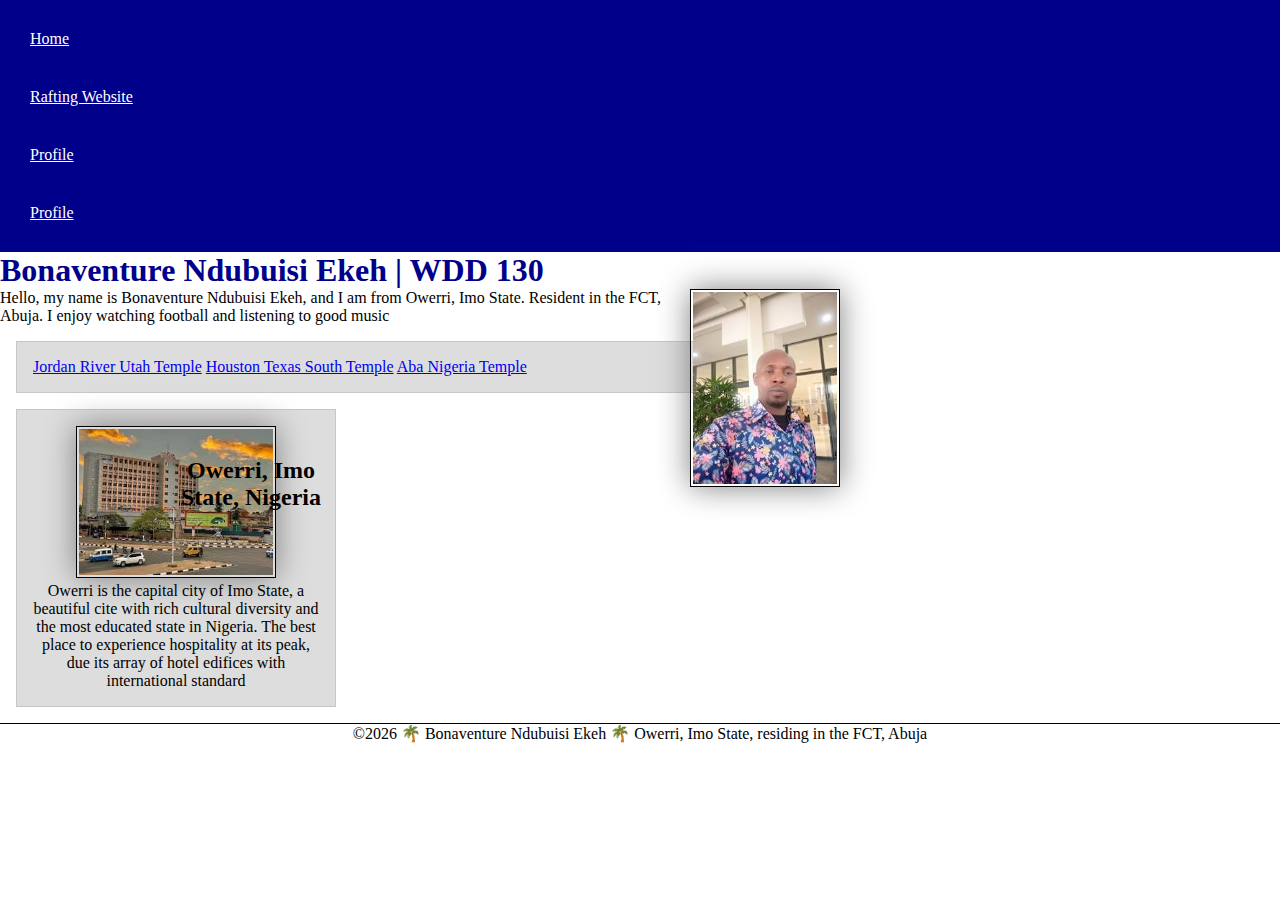
<file: index.html>
<!-- 23 January 2026 -->
<!DOCTYPE html>
<html lang="en">

<head>
    <meta charset="UTF-8">
    <meta name="viewport" content="width=device-width, initial-scale=1.0">
    <title>Bonaventure Ndubuisi Ekeh | WDD 130</title>
    <meta name="description"
      content="This is my github student web page for the academic study of Wed Development - WDD130, for the purpose of learning, and practical applications throughout the course duration.">
    <meta name="author" content="Bonaventure Ndubuisi Ekeh">
    <link rel="stylesheet" href="styles/styles.css">
</head>

<body>
    <header>
        <nav>
            <a href="#">Home</a>
            <a href="wwr/">Rafting Website</a>
            <a href="https://www.linkedin.com/in/bonaventure-ekeh">Profile</a>
            <a href="https://www.facebook.com/ekeh.bonny">Profile</a>
        </nav>
    </header>
    <main>
        <h1>Bonaventure Ndubuisi Ekeh | WDD 130</h1>
        <img src="images/profile.jpg" alt="Hello, my name is Bonaventure Ndubuisi Ekeh" width="200">
        <p>Hello, my name is Bonaventure Ndubuisi Ekeh, and I am from Owerri, Imo State.
            Resident in
            the FCT, Abuja. I enjoy watching football and listening to good music</p>
        <ul class="box">
            <l1><a href="https://www.churchofjesuschrist.org/temples/details/jordan-river-utah-temple"
                  target="_blank">Jordan River Utah Temple</a></l1>
            <l1><a href="https://www.churchofjesuschrist.org/temples/details/houston-texas-south-temple"
                  target="_blank">Houston Texas South Temple</a></l1>
            <l1><a href="https://www.churchofjesuschrist.org/temples/details/aba-nigeria-temple"
                  target="_blank">Aba Nigeria Temple</a></l1>
        </ul>
    </main>
    <aside class="box">
        <h2>Owerri, Imo State, Nigeria</h2>
        <img src="images/owerri-imo-state.jpg" Alt="Owerri Imo state picture">
        <p>Owerri is the capital city of Imo State, a beautiful cite with rich cultural
            diversity
            and the most educated state in Nigeria. The best place to experience hospitality at
            its
            peak, due its array of hotel edifices with international standard</p>
    </aside>
    <footer>
        <p>©2026 🌴 Bonaventure Ndubuisi Ekeh 🌴 Owerri, Imo State, residing in the FCT, Abuja
        </p>
    </footer>
</body>

</html>
</file>
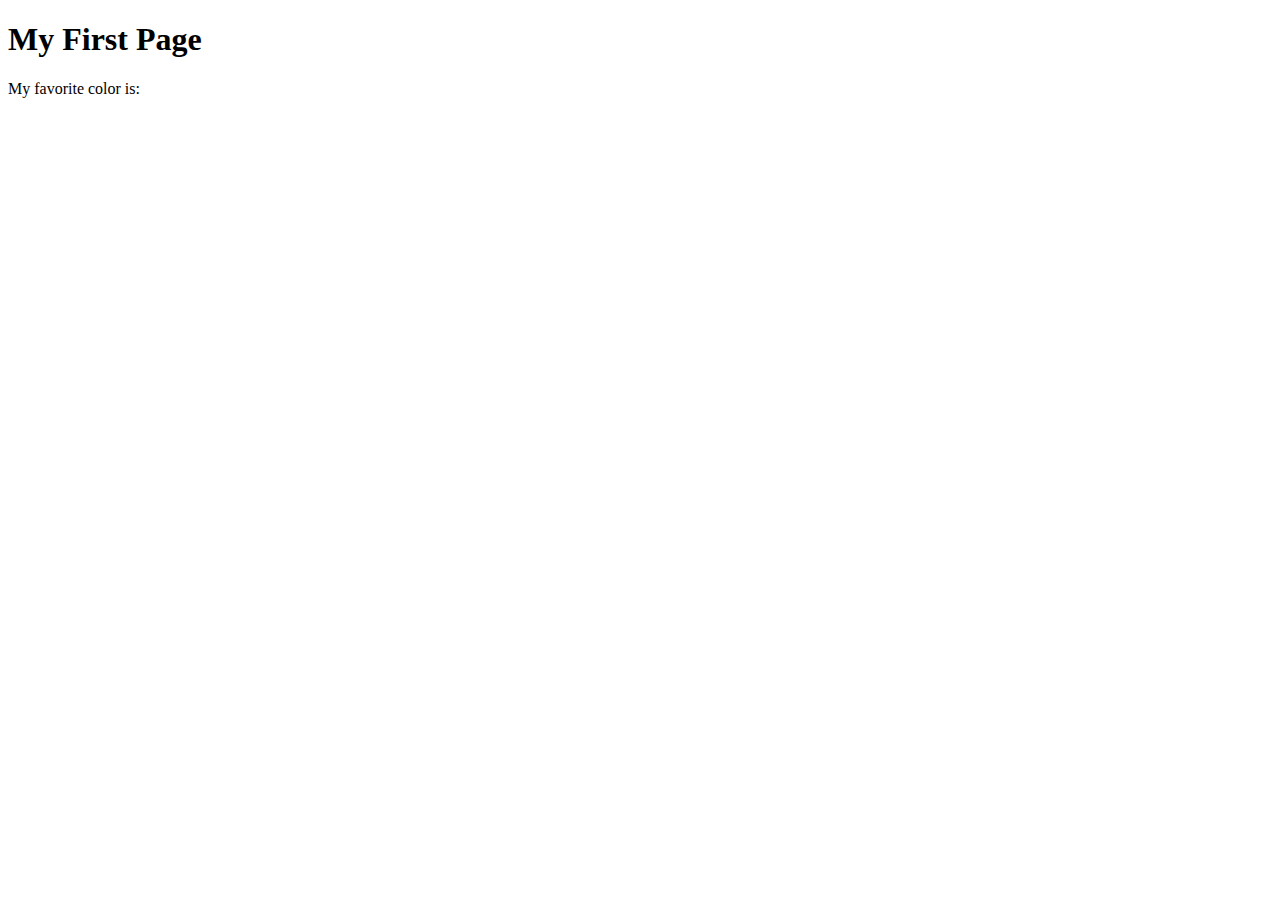
<file: week01/first-page.html>
<!DOCTYPE html>
<html lang="en">
<head>
    <meta charset="UTF-8">
    <meta name="viewport" content="width=device-width, initial-scale=1.0">
    <title>My First Page</title>
</head>
<body>
    <h1>My First Page</h1>
    <p>My favorite color is: </p>
</body>
</html>
</file>
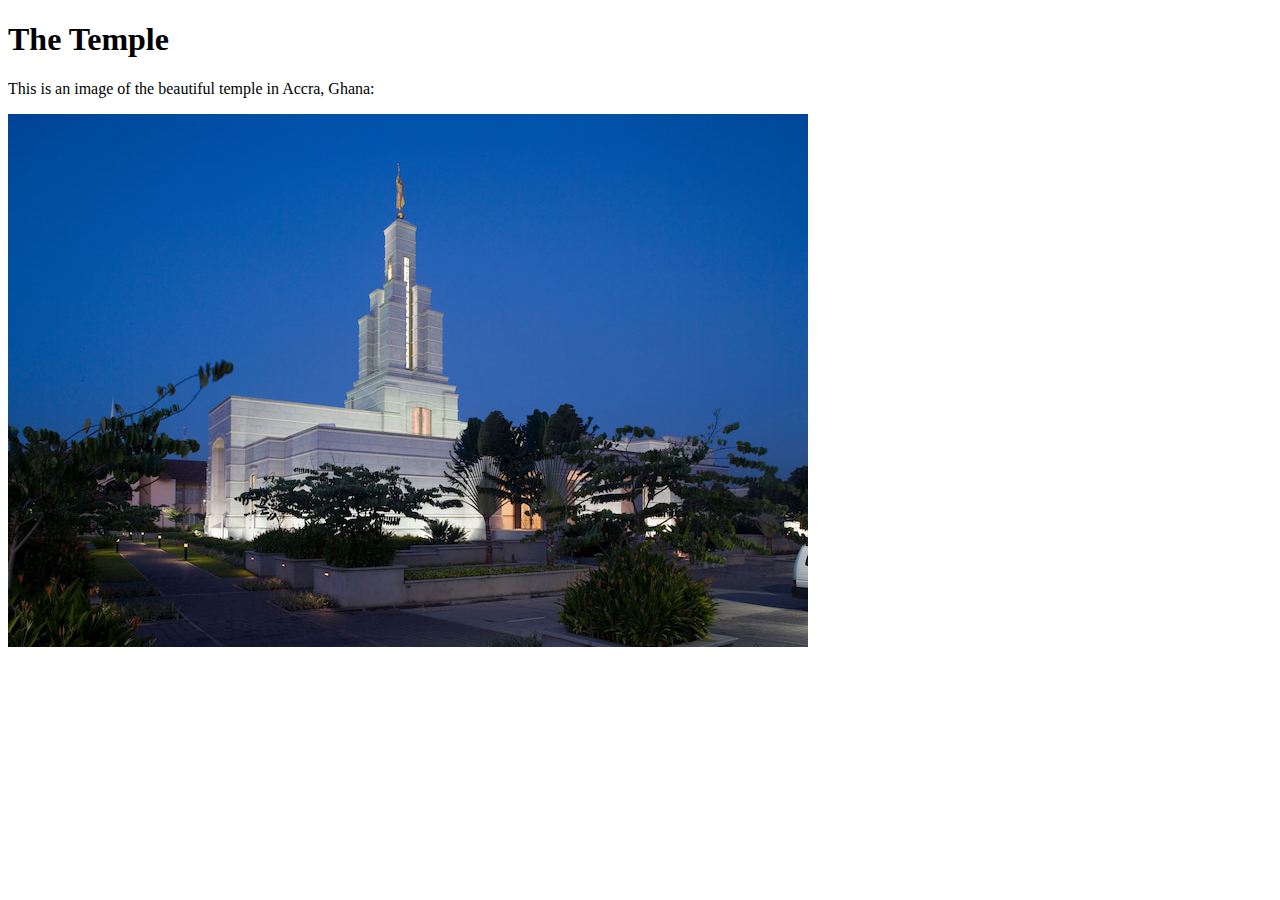
<file: week01/images-solution.html>
<!DOCTYPE html>
<html lang="en">
<head>
    <meta charset="UTF-8">
    <meta name="viewport" content="width=device-width, initial-scale=1.0">
    <title>Temple Image</title>
</head>
<body>
    <h1>The Temple</h1>
    <p>This is an image of the beautiful temple in Accra, Ghana:</p>
    <img src="images/temple-small.jpg" alt="The Accra Ghana Temple">
    
</body>
</html>
</file>
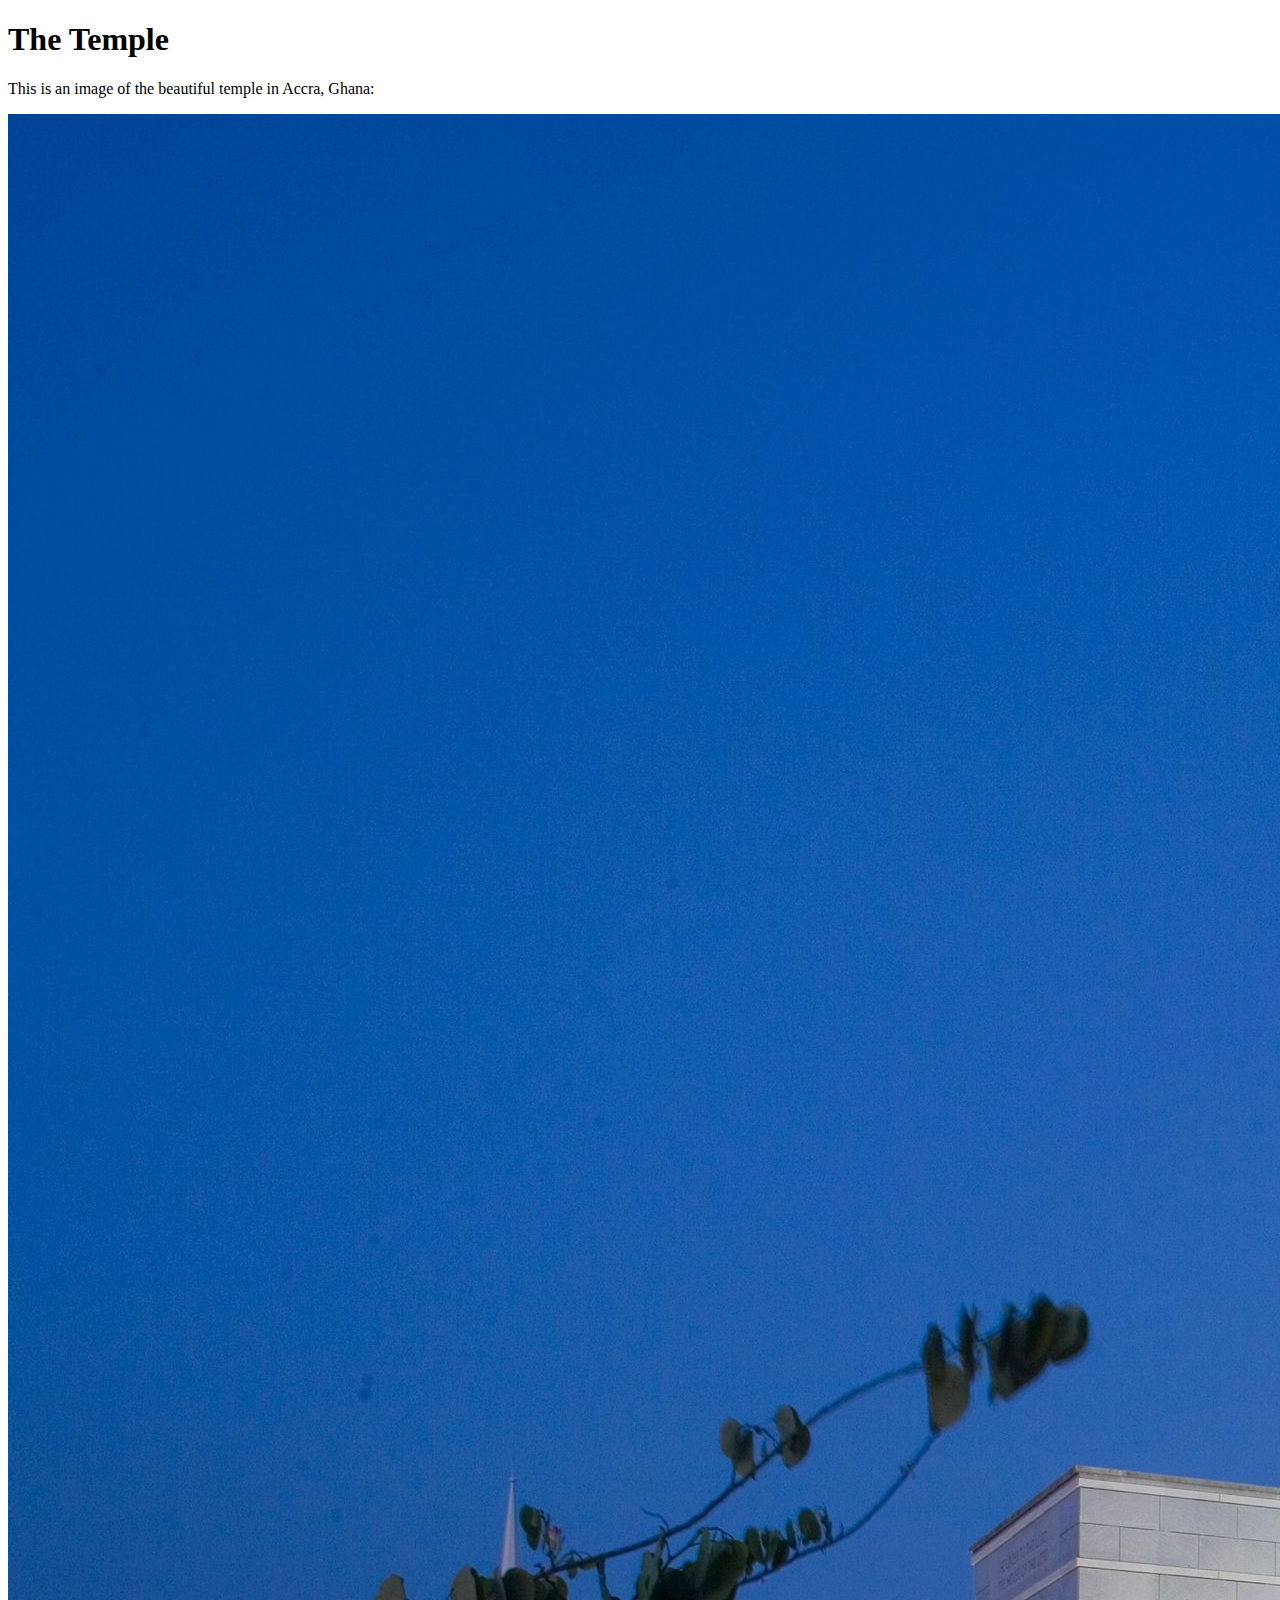
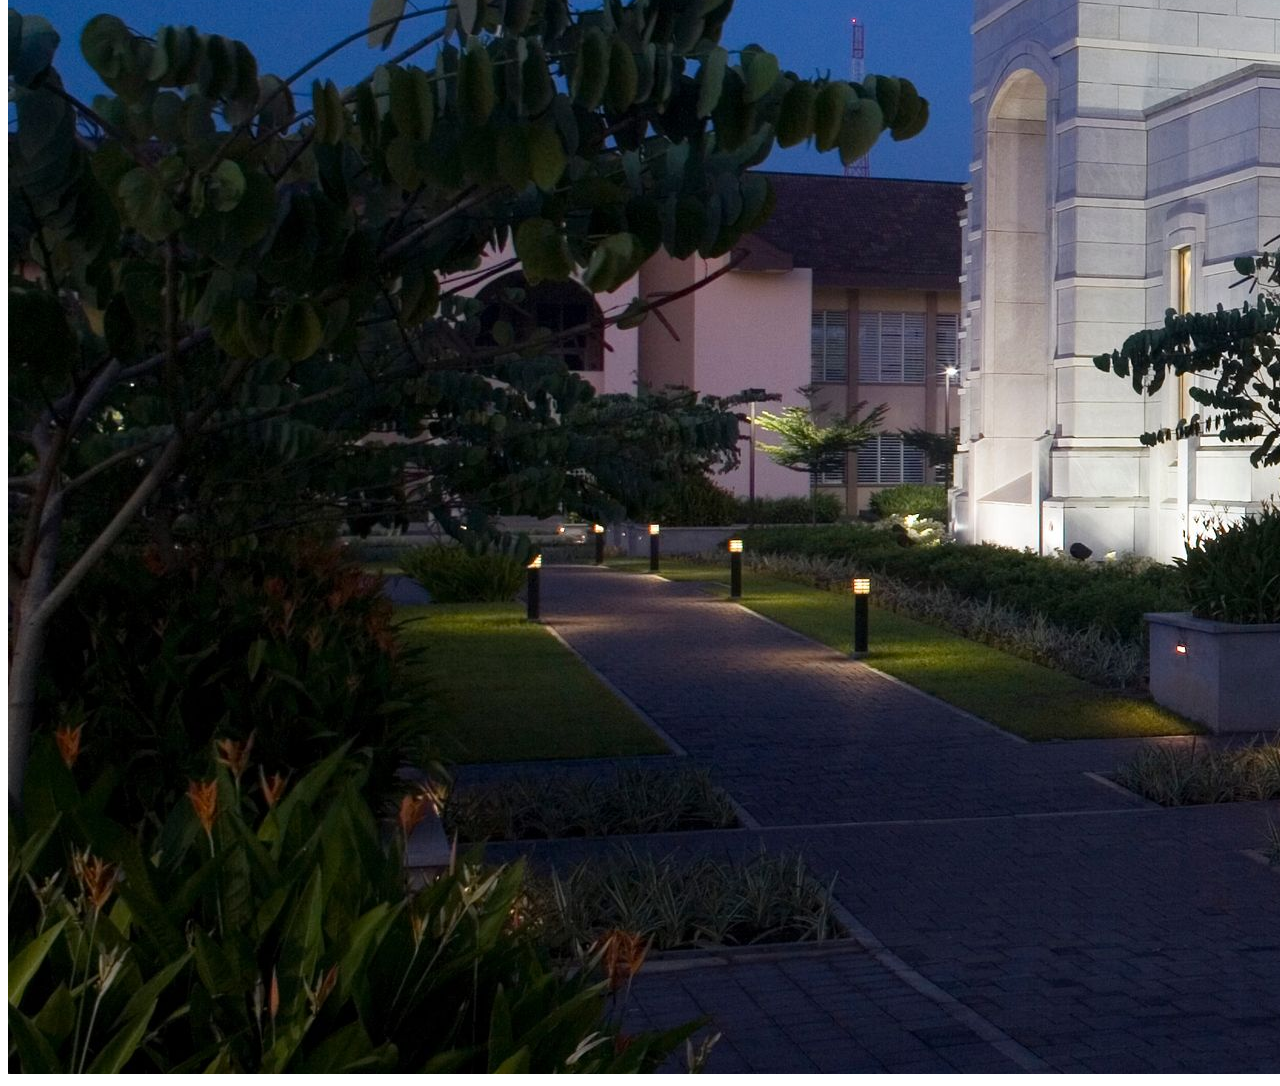
<file: week01/images.html>
<!DOCTYPE html>
<html lang="en">
<head>
    <meta charset="UTF-8">
    <meta name="viewport" content="width=device-width, initial-scale=1.0">
    <title>Temple Image</title>
</head>
<body>
    <h1>The Temple</h1>
    <p>This is an image of the beautiful temple in Accra, Ghana:</p>
    <img src="images/temple-large.jpeg" alt="The Accra Ghana Temple">
    
</body>
</html>
</file>
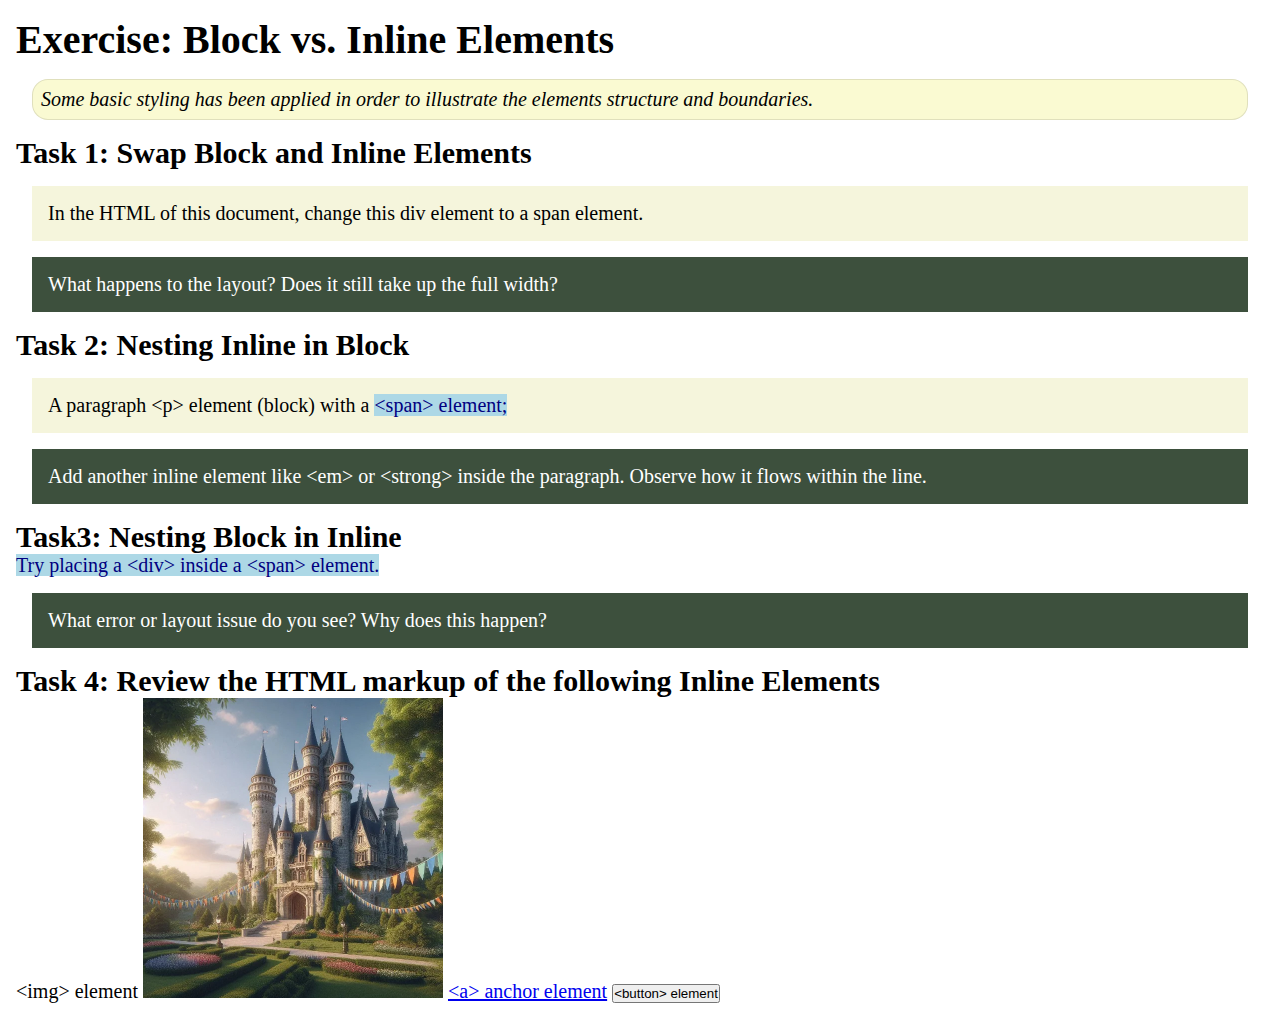
<file: week02/block-vs-inline.html>
<!DOCTYPE html>
<html lang="en">

<head>
    <meta charset="UTF-8">
    <meta name="viewport" content="width=device-width, initial-scale=1.0">
    <title>Exercise: Block vs. Inline Elements</title>
    <link rel="stylesheet" href="styles/block-vs-inline.css">
</head>

<body>
    <main>
        <h1>Exercise: Block vs. Inline Elements</h1>
        <p class="note">Some basic styling has been applied in order to illustrate the elements structure and
            boundaries.</p>

        <h2>Task 1: Swap Block and Inline Elements</h2>
        <div>In the HTML of this document, change this div element to a span element.</div>

        <p class="question">What happens to the layout? Does it still take up the full width?</p>

        <h2>Task 2: Nesting Inline in Block</h2>
        <p>A paragraph &lt;p&gt; element (block) with a <span>&lt;span&gt; element;</span></p>
        <p class="question">Add another inline element like &lt;em&gt; or &lt;strong&gt; inside the paragraph. Observe
            how it flows within the line.</p>

        <h2>Task3: Nesting Block in Inline</h2>
        <span>Try placing a &lt;div&gt; inside a &lt;span&gt; element.</span>
            <p class="question">What error or layout issue do you see? Why does this happen?</p>


            <h2>Task 4: Review the HTML markup of the following Inline Elements</h2>
        &lt;img&gt; element
        <img src="images/castle.webp" alt="placeholder image (images are inline)" width="300" height="300">
        <a href="https://churchofjesuschrist.org">&lt;a&gt; anchor element</a>
        <button type="button">&lt;button&gt; element</button>
    </main>
</body>

</html>
</file>
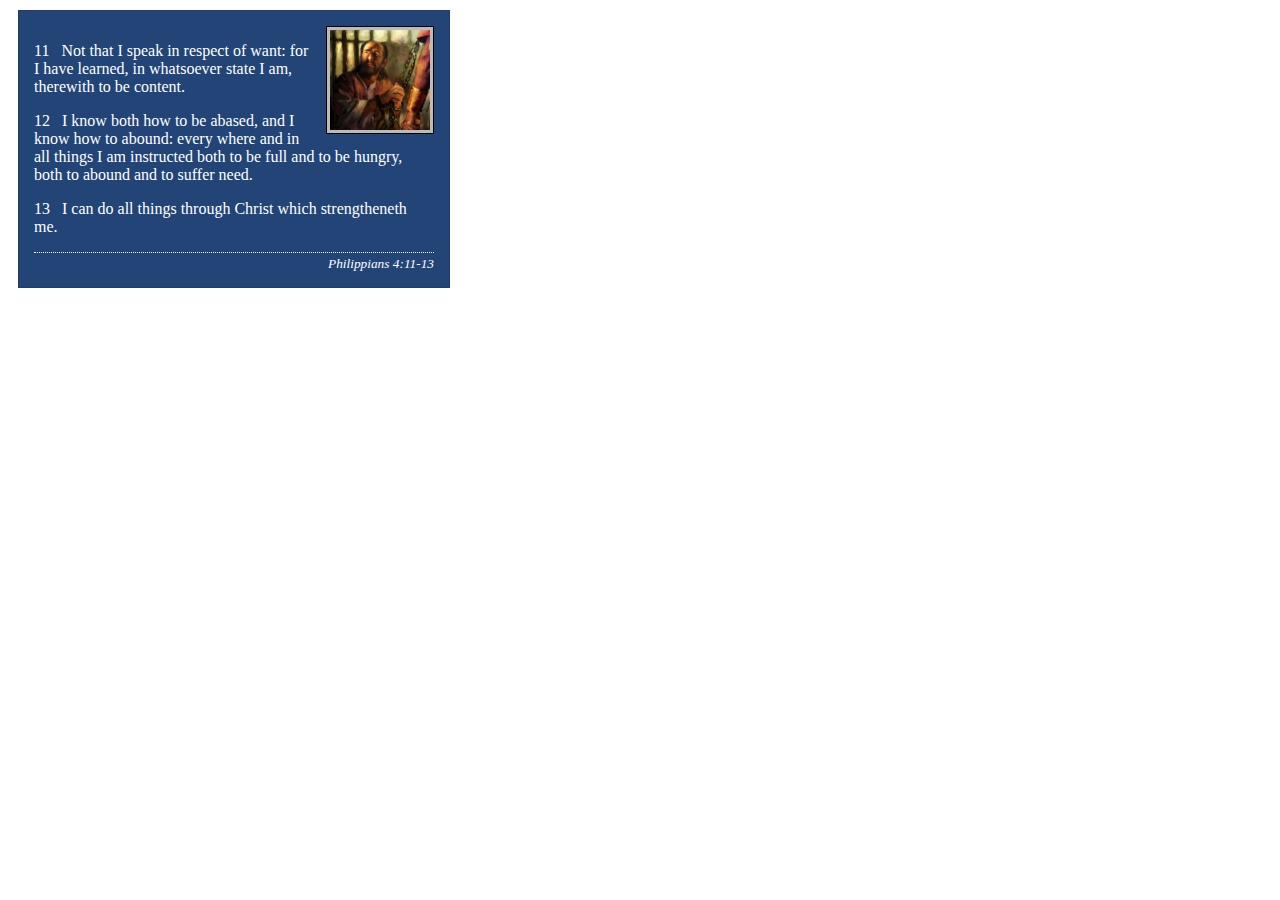
<file: week02/box-model-solution.html>
<!DOCTYPE html>
<html lang="en">
<head>
    <meta charset="UTF-8">
    <meta name="viewport" content="width=device-width, initial-scale=1.0">
    <title>Box Model Activity</title>
    <link rel="stylesheet" href="styles/box-model-solution.css">
</head>
<body>
    <main>
        <div class="callout">
            <img src="images/apostle-paul-imprisoned.webp" alt="Paul the Apostle - Imprisoned in Rome" width="200" height="200">
            <blockquote>
                <p>11 &nbsp; Not that I speak in respect of want: for I have learned, in whatsoever state I am, therewith to be content.</p>
                <p>12 &nbsp; I know both how to be abased, and I know how to abound: every where and in all things I am instructed both to be full and to be hungry, both to abound and to suffer need.</p>
                <p>13 &nbsp; I can do all things through Christ which strengtheneth me.</p>
            </blockquote>
            <cite>Philippians 4:11-13</cite>
        </div>
    </main>
</body>
</html>
</file>
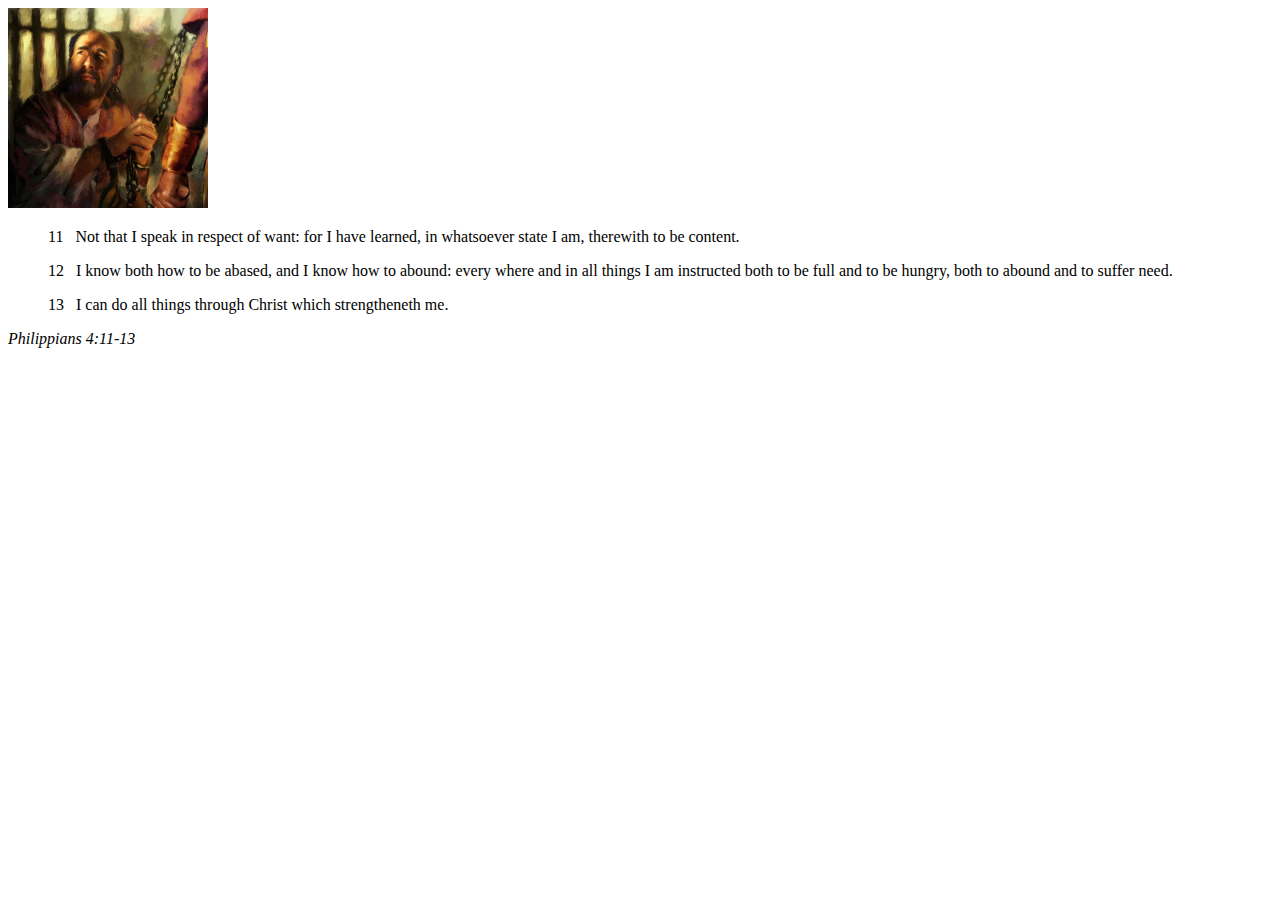
<file: week02/box-model.html>
<!DOCTYPE html>
<html lang="en">

<head>
    <meta charset="UTF-8">
    <meta name="viewport" content="width=device-width, initial-scale=1.0">
    <title>Box Model Activity</title>
    <link rel="stylesheet" href="styles/box-model.css">
</head>

<body>
    <main>
        <div class="callout">
            <img src="images/apostle-paul-imprisoned.webp"
              alt="Paul the Apostle - Imprisoned in Rome" width="200" height="200">
            <blockquote>
                <p>11 &nbsp; Not that I speak in respect of want: for I have learned, in whatsoever
                    state I am, therewith to be content.</p>
                <p>12 &nbsp; I know both how to be abased, and I know how to abound: every where and
                    in all things I am instructed both to be full and to be hungry, both to abound
                    and to suffer need.</p>
                <p>13 &nbsp; I can do all things through Christ which strengtheneth me.</p>
            </blockquote>
            <cite>Philippians 4:11-13</cite>
        </div>
    </main>
</body>

</html>
</file>
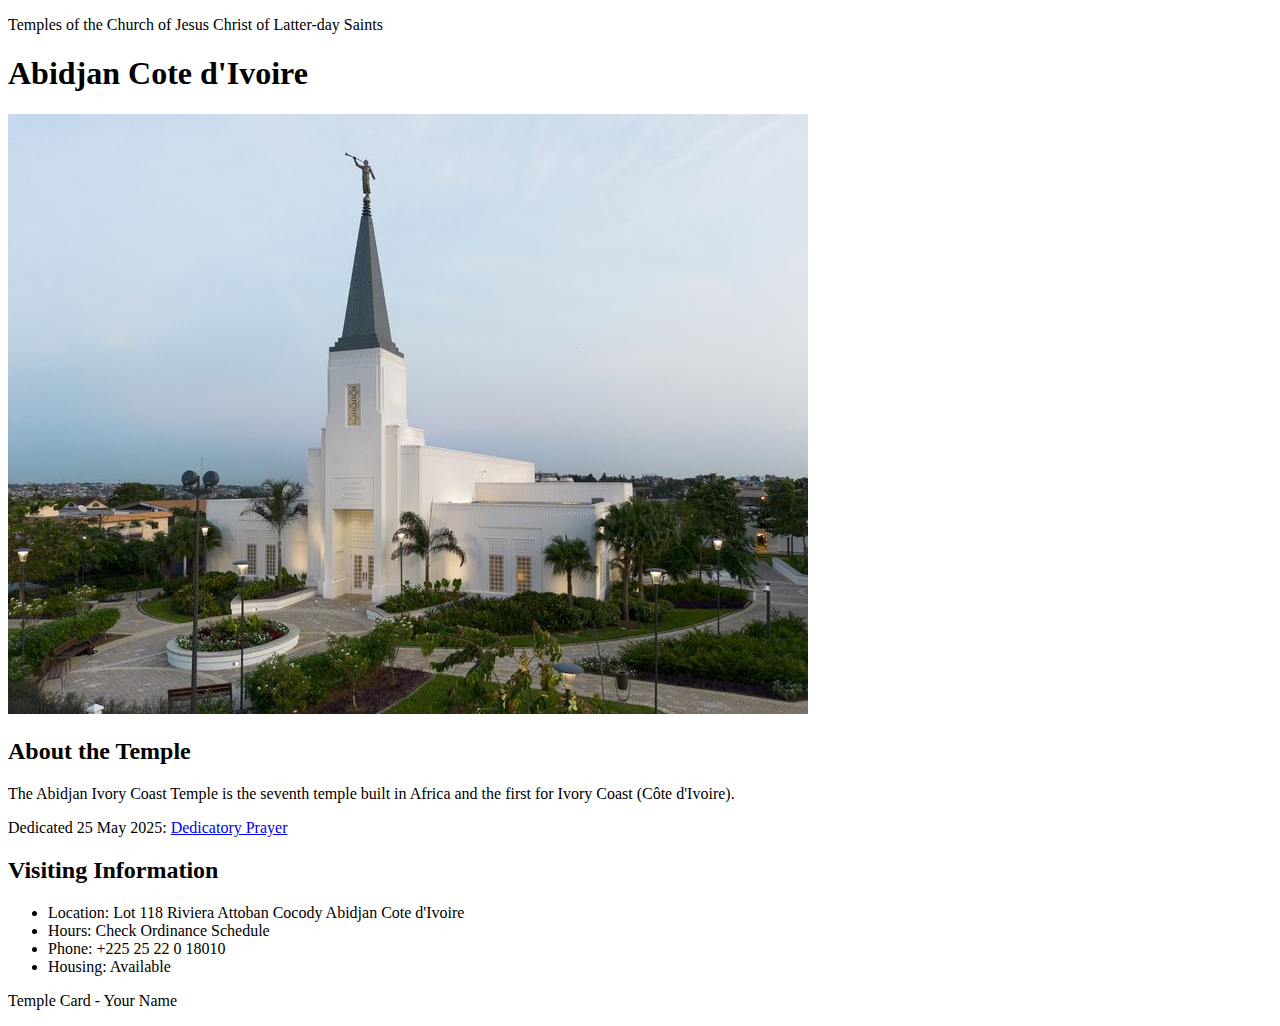
<file: week02/temple.html>
<!DOCTYPE html>
<html lang="en">

<head>
    <meta charset="UTF-8">
    <meta name="viewport" content="width=device-width, initial-scale=1.0">
    <title>Temple Card - Abidjan Cote d'Ivoire</title>
</head>

<body>
    <header>
        <p>Temples of the Church of Jesus Christ of Latter-day Saints</p>
    </header>
    <main>
        <h1>Abidjan Cote d'Ivoire</h1>
        <picture>
            <img src="images/abidjan-ivory-coast.jpeg" alt="Abidjan Cote d'Ivoire Temple">
        </picture>
        <section>
            <h2>About the Temple</h2>
            <p>The Abidjan Ivory Coast Temple is the seventh temple built in Africa and the first for Ivory Coast (Côte
                d'Ivoire).</p>
            <p>Dedicated 25 May 2025: <a
                    href="https://www.churchofjesuschrist.org/temples/dedicatory-prayer/abidjan-ivory-coast-temple/2025-05-25?lang=eng"
                    target="_blank" rel="noopener noreferrer">Dedicatory Prayer</a></p>
        </section>
        <section>
            <h2>Visiting Information</h2>
            <ul>
                <li>Location: Lot 118 Riviera Attoban Cocody Abidjan Cote d'Ivoire</li>
                <li>Hours: Check Ordinance Schedule</li>
                <li>Phone: +225 25 22 0 18010</li>
                <li>Housing: Available</li>
            </ul>
        </section>
    </main>
    <footer>
        <p>Temple Card - Your Name</p>
    </footer>
</body>

</html>
</file>
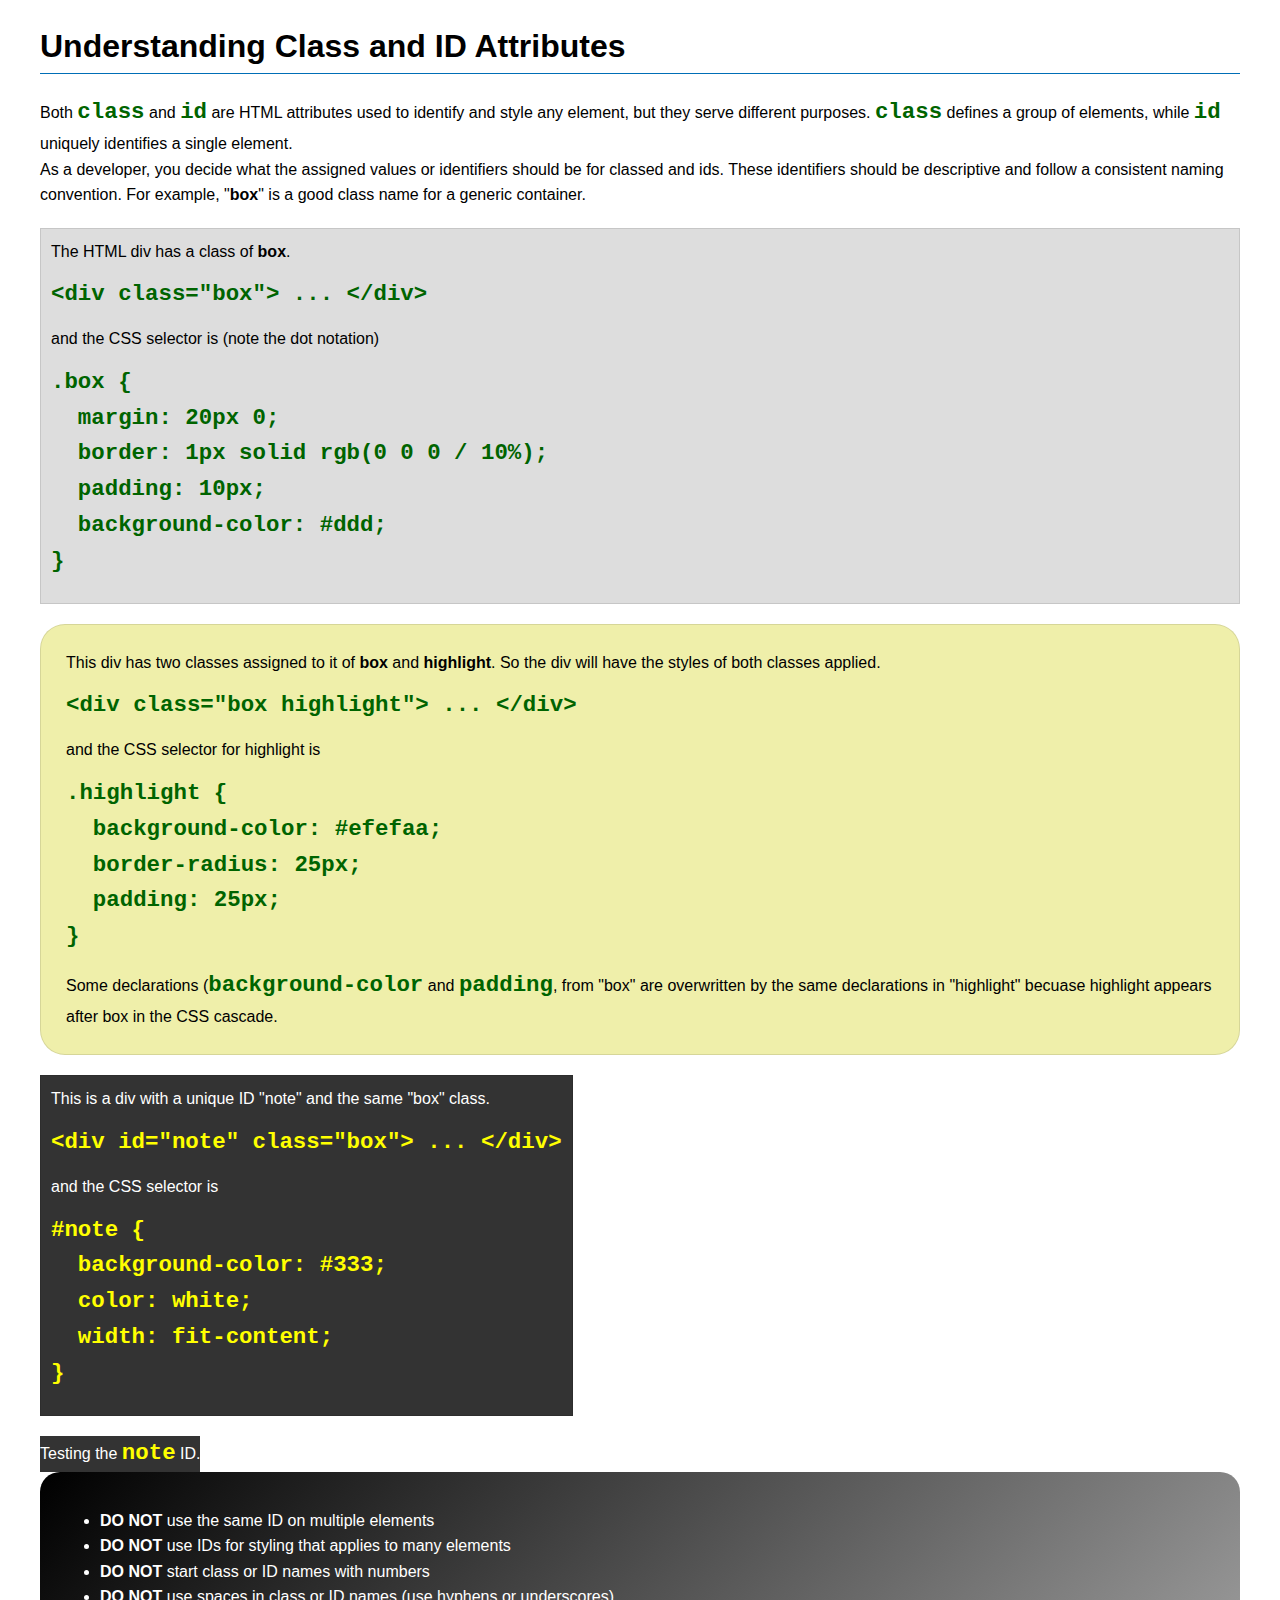
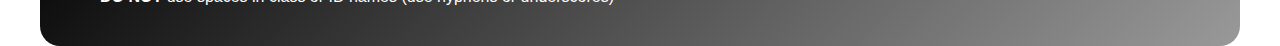
<file: week03/class-and-id.html>
<!DOCTYPE html>
<html lang="en">

<head>
    <meta charset="UTF-8">
    <meta name="viewport" content="width=device-width, initial-scale=1.0">
    <title>Class vs ID Attributes</title>
    <link rel="stylesheet" href="styles/class-and-id.css">
</head>

<body>
    <h1>Understanding Class and ID Attributes</h1>
    <p>Both <code>class</code> and <code>id</code> are HTML attributes used to identify and style any element, but they
        serve different purposes. <code>class</code> defines a group of elements, while <code>id</code> uniquely
        identifies a single element.</p>
    <p>As a developer, you decide what the assigned values or identifiers should be for classed and ids. These
        identifiers should be
        descriptive and follow a consistent naming convention. For example, "<strong>box</strong>" is a good class name
        for a generic container.</p>
    <div class="box">
        <p>The HTML div has a class of <strong>box</strong>.</p>
        <pre><code class="html">&lt;div class="box"&gt; ... &lt;/div&gt;</code></pre>
        and the CSS selector is (note the dot notation)
        <pre><code class="css">.box {
  margin: 20px 0;
  border: 1px solid rgb(0 0 0 / 10%);
  padding: 10px;
  background-color: #ddd; 
}</code></pre>
    </div>

    <div class="box highlight">
        <p>This div has two classes assigned to it of <strong>box</strong> and <strong>highlight</strong>. So the div
            will have the styles of both classes applied.</p>
        <pre><code class="html">&lt;div class="box highlight"&gt; ... &lt;/div&gt;</code></pre>
        and the CSS selector for highlight is
        <pre><code class="css">.highlight {
  background-color: #efefaa;
  border-radius: 25px;
  padding: 25px;
}</code></pre>
<p>Some declarations (<code>background-color</code> and <code>padding</code>, from "box" are overwritten by the same declarations in "highlight" becuase highlight appears after box in the CSS cascade.</p>
    </div>

    <div id="note" class="box">
        <p>This is a div with a unique ID "note" and the same "box" class.</p>
        <pre><code class="html">&lt;div id="note" class="box"&gt; ... &lt;/div&gt;</code></pre>
        and the CSS selector is
        <pre><code class="css">#note {
  background-color: #333;
  color: white;
  width: fit-content;
}</code></pre>
    </div>

    <div id="note">
        <p>Testing the <code>note</code> ID.</p>
    </div>

    <section id="best-practice">
        <ul>
            <li><strong>DO NOT</strong> use the same ID on multiple elements</li>
            <li><strong>DO NOT</strong> use IDs for styling that applies to many elements</li>
            <li><strong>DO NOT</strong> start class or ID names with numbers</li>
            <li><strong>DO NOT</strong> use spaces in class or ID names (use hyphens or underscores)</li>
        </ul>
    </section>




</body>

</html>
</file>
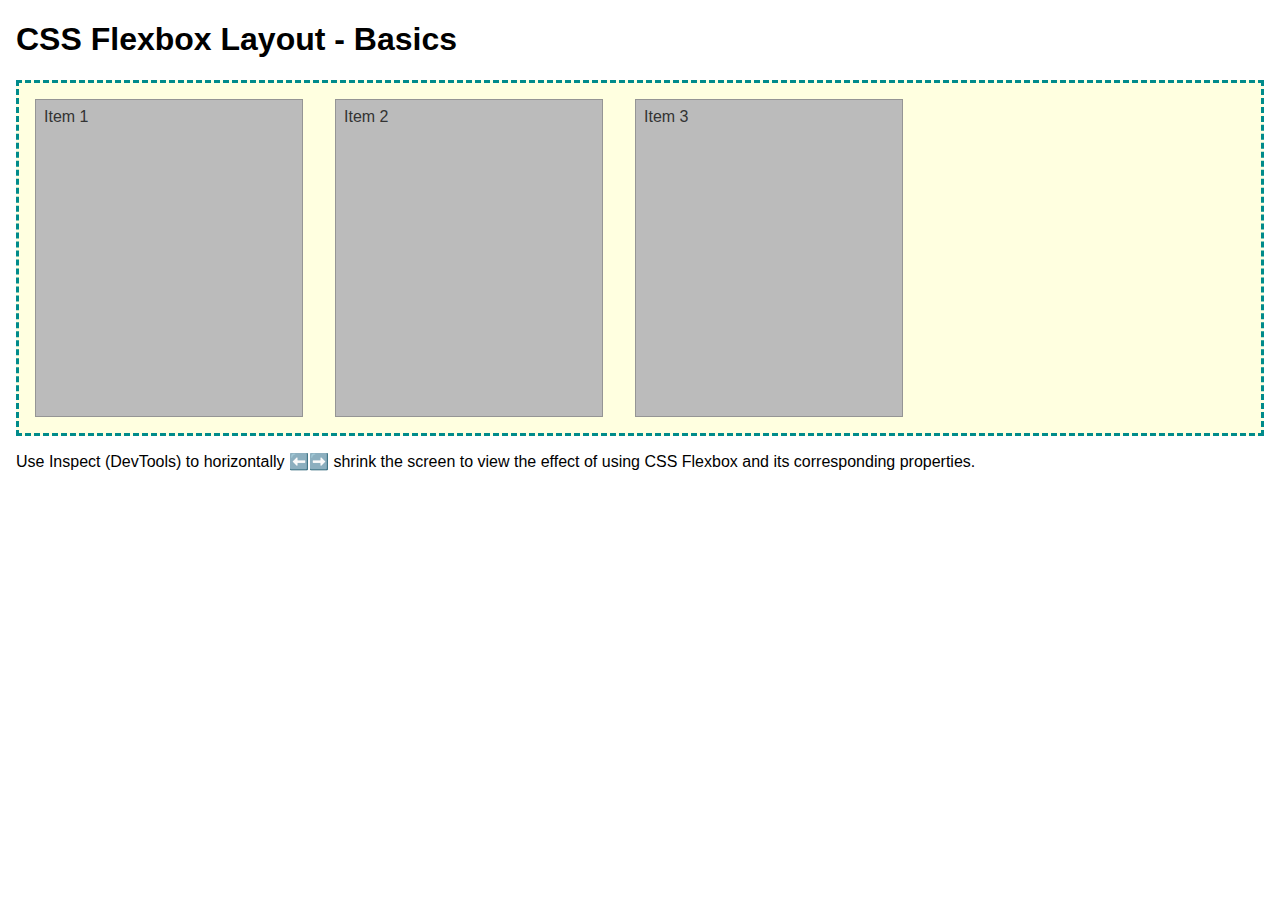
<file: week04/flexbox-layout.html>
<!DOCTYPE html>
<html lang="en">
<head>
    <meta charset="UTF-8">
    <meta name="viewport" content="width=device-width, initial-scale=1.0">
    <title>CSS Flexbox Layout - Basics</title>
    <link rel="stylesheet" href="styles/flexbox.css">
</head>
<body>
    <main>
        <h1>CSS Flexbox Layout - Basics</h1>
        <div class="flex-container">
            <div class="flex-item item1">Item 1</div>
            <div class="flex-item item2">Item 2</div>
            <div class="flex-item item3">Item 3</div>
        </div>
        <p>Use Inspect (DevTools) to horizontally ⬅️➡️ shrink the screen to view the effect of using CSS Flexbox and its corresponding properties.</p>
    </main>
</body>
</html>
</file>
<file: styles/styles.css>
* {
    margin: 0;
    padding: 0;
    box-sizing: border-box;
}

nav {
    background-color: darkblue;
    padding: 10px;
}

nav a {
    color: white;
    display: block;
    padding: 20px;
}

h1 {
    color: darkblue;
}

img {
    width: 150px;
    height: auto;
    border: 1px solid black;
    padding: 2px;
    box-shadow: 0 0 30px gray;
}

p {
    padding: 0px;
}

main {
    max-width: 840px;
}

aside {
    width: 20rem;
    margin: 1rem;
    border: 1px solid rgb(0 0 0 / .2);
    /* 1 */
    padding: 1rem;
    background-color: #eee;
    color: #333;
    text-align: center;
    position: relative;
}

aside h2 {
    position: absolute;
    top: 47px;
    left: 150px;
}

aside img {
    width: 200px;
    height: auto;
}

main img {
    width: 150px;
    height: auto;
    border: 1px solid black;
    padding: 2px;
    box-shadow: 0 0 30px gray;
    float: right;
    margin: 0 0 1rem 1rem;
}

p {
    padding: 0px;
}

footer {
    margin-top: 15px;
    border-top: 1px solid #000;
    text-align: center;
}

/* Class Selectors */
.box {
    margin: 1rem;
    border: 1px solid rgba(0 0 0 / .1);
    padding: 1rem;
    background-color: #ddd;
    color: #000;
}
</file>
<file: week02/styles/block-vs-inline.css>
* {
    margin: 0;
    padding: 0;
}

body {
    font-size: 20px;
    margin: 1rem;
}

p,
div {
    background-color: beige;
    margin: 1rem;
    padding: 1rem;
}

span {
    color: navy;
    background-color: lightblue;
}

code {
    margin: 0;
    padding: 0;
    color: green;
    font-size: 1.2rem;
}

.note {
    font-style: italic;
    background-color: lightgoldenrodyellow;
    border-radius: 1rem;
    border: 1px solid rgb(0 0 0 / 10%);
    margin: 1rem;
    padding: .5rem;
}

.question {
    background-color: #3d503d;
    color: #fff;
}
</file>
<file: week02/styles/box-model-solution.css>
.callout {
    max-width: 400px;
    margin: 10px;
    border: 1px solid rgba(0, 0, 0, .1);
    padding: 15px;
    background-color: #247;
    color: #fff;
}

.callout img {
    float: right;
    margin: 0 0 10px 15px;
    border: 1px solid #000;
    padding: 3px;
    background-color: #bbb;
    width: 100px;
    height: auto;

}

blockquote {
    margin: 0;
}

cite {
    display: block;
    border-top: 1px dotted #fff;
    padding-top: 3px;
    text-align: right;
    font-size: smaller;
}
</file>
<file: week02/styles/box-model.css>
.callout {
	
}

.callout img {
	
}

blockquote {
	
}

cite {
	
}
</file>
<file: week03/styles/class-and-id.css>
body {
    font-family: Arial, sans-serif;
    line-height: 1.6;
    margin: 0;
    padding: 0 40px;
}

h1 {
    border-bottom: 1px solid rgb(0 110 182);
    padding-bottom: 0;
}



p {
    margin: 0;
}

code {
    color: darkgreen;
    font-weight: 700;
    font-size: 1.4rem;
}

/* Class examples - can be reused */

.box {
    margin: 20px 0;
    border: 1px solid rgb(0 0 0 / 10%);
    padding: 10px;
    background-color: #ddd; /* this is shorthand for #dddddd */
}

.highlight {
    background-color: #efefaa;
    border-radius: 25px;
    padding: 25px;
}

/* ID examples - should be unique */

#note {
    background-color: #333;
    color: white;
    width: fit-content;
}

#note code {
    color: yellow;
}

#best-practice {
    background: linear-gradient(135deg, #000 0%, #999 100%);
    color: white;
    border-radius: 20px;
    padding: 20px
}
</file>
<file: week04/styles/flexbox.css>
body {
    font-family: Helvetica, Arial, sans-serif;
    margin: 1rem;
}

.flex-container {
    border: 3px dashed darkcyan;
    background-color: lightyellow;
    display: flex;
    flex-wrap: wrap;
}

.flex-item {
    width: 250px;
    margin: 1rem;
    border: 1px solid rgb(0 0 0 / 20%);
    padding: 0.5rem;
    background-color: #bbb;
    color: #333;
}

.item1 {
    min-height: 100px;
}

.item2 {
    min-height: 200px;
}

.item3 {
    min-height: 300px;
}
</file>
